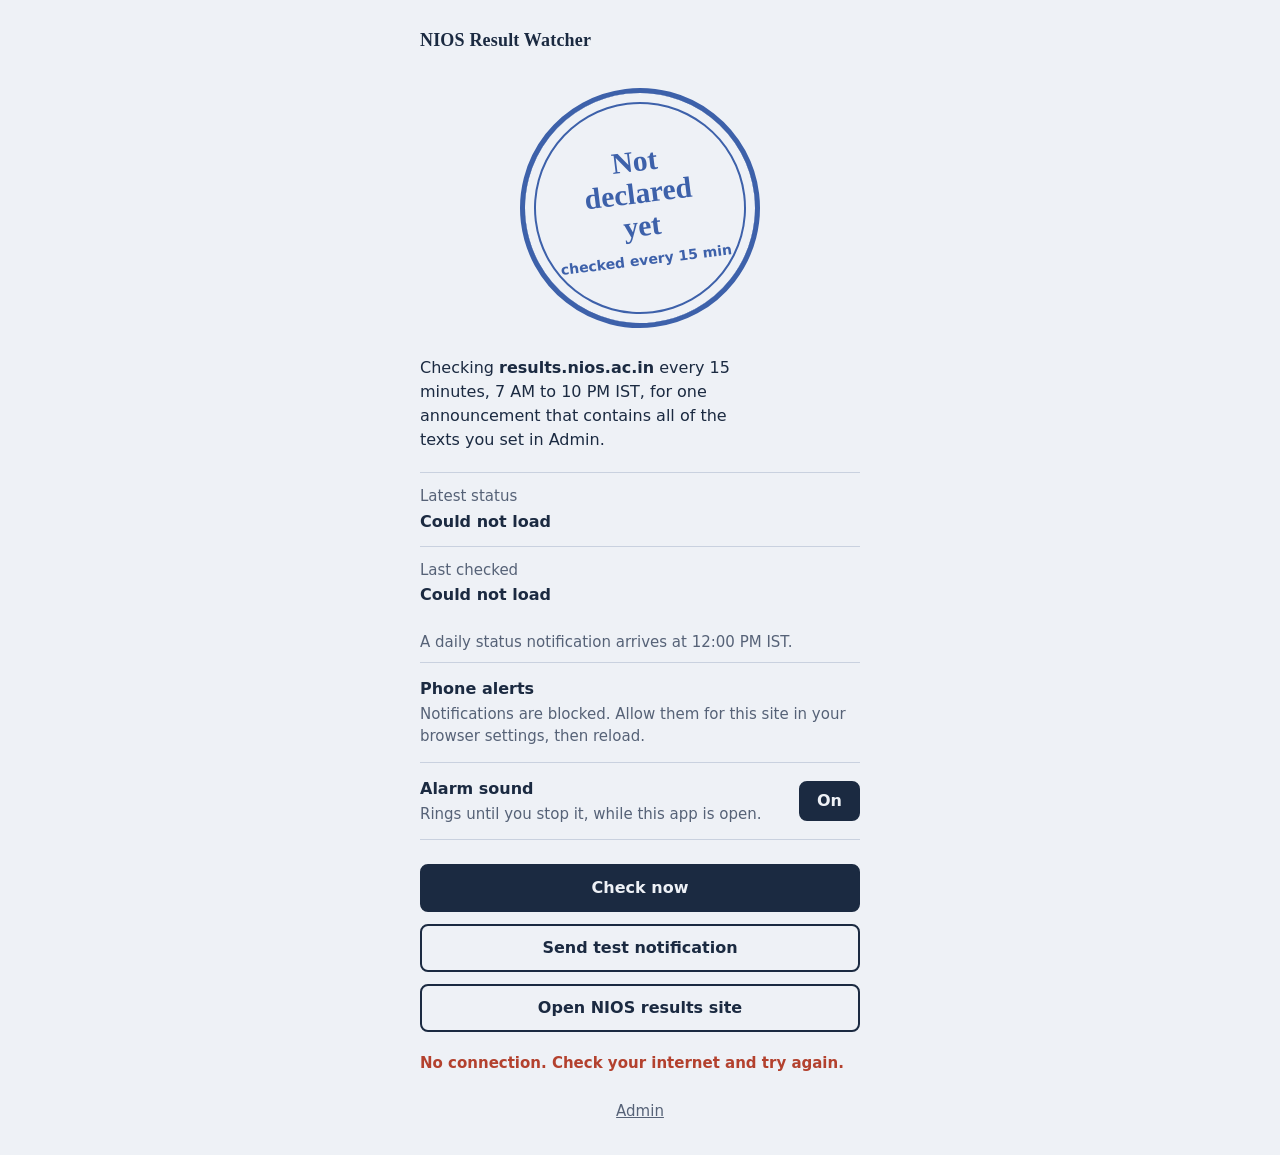
<file: index.html>
<!doctype html>
<html lang="en">
<head>
  <meta charset="utf-8">
  <meta name="viewport" content="width=device-width, initial-scale=1, viewport-fit=cover">
  <title>NIOS Result Watcher</title>
  <meta name="description" content="Watches results.nios.ac.in every day and alerts you when the result is declared.">
  <meta name="theme-color" content="#1B2A41">
  <link rel="manifest" href="manifest.webmanifest">
  <link rel="icon" type="image/png" sizes="192x192" href="icons/icon-192.png">
  <link rel="apple-touch-icon" href="icons/apple-touch-icon.png">
  <meta name="apple-mobile-web-app-capable" content="yes">
  <meta name="mobile-web-app-capable" content="yes">
  <meta name="apple-mobile-web-app-title" content="NIOS Watch">
  <link rel="stylesheet" href="styles.css">
</head>
<body>
  <main class="shell">
    <header class="top">
      <h1>NIOS Result Watcher</h1>
      <button id="installBtn" class="link-btn" type="button" hidden>Install app</button>
    </header>

    <!-- Shown when NIOS adds new text to the announcement paragraph (until you dismiss it) -->
    <section id="changeView" class="change" hidden aria-live="assertive">
      <p class="change-emoji" aria-hidden="true">📢</p>
      <h2 class="change-title">NEW ANNOUNCEMENT</h2>
      <p class="change-lead">NIOS just added this to the result announcement:</p>
      <div id="changeItems" class="change-items"></div>
      <p id="changeTime" class="change-time"></p>
      <p id="changeHint" class="found-hint" hidden>Tap anywhere on the screen to start the alarm sound.</p>
      <button id="stopChangeBtn" class="btn stop" type="button">Stop alarm</button>
      <a class="btn open" data-nios-link href="https://results.nios.ac.in/" target="_blank" rel="noopener">Open NIOS results</a>
    </section>

    <!-- Shown while the result has not been declared -->
    <section id="waitingView" aria-live="polite">
      <div class="stamp" id="stamp">
        <span class="stamp-main">Not declared yet</span>
        <span class="stamp-sub">checked every 15 min</span>
      </div>

      <p class="lead" id="lead">
        Checking <strong>results.nios.ac.in</strong> every 15 minutes, 7 AM to 10 PM IST, for one announcement
        that contains all of the texts you set in Admin.
      </p>

      <dl class="facts">
        <div class="fact">
          <dt>Latest status</dt>
          <dd id="latestStatus">Loading…</dd>
        </div>
        <div class="fact">
          <dt>Last checked</dt>
          <dd id="lastChecked">Loading…</dd>
        </div>
      </dl>
      <p id="watchLine" class="note" hidden>You also get an alarm whenever NIOS adds new text to the announcement paragraph.</p>
      <div id="checkWarning" class="warning" role="status" hidden>
        <strong>Check Failed</strong>
        <span id="checkWarningText"></span>
      </div>
      <p class="note">A daily status notification arrives at 12:00 PM IST.</p>

      <ul class="rows">
        <li class="row">
          <div>
            <p class="row-title">Phone alerts</p>
            <p class="row-note" id="pushNote">Get a notification even when this app is closed.</p>
          </div>
          <button id="pushBtn" class="btn small" type="button">Turn on</button>
        </li>
        <li class="row">
          <div>
            <p class="row-title">Alarm sound</p>
            <p class="row-note">Rings until you stop it, while this app is open.</p>
          </div>
          <button id="alarmBtn" class="btn small toggle" type="button" aria-pressed="true">On</button>
        </li>
      </ul>

      <div class="actions">
        <button id="checkBtn" class="btn primary" type="button">Check now</button>
        <button id="testBtn" class="btn" type="button">Send test notification</button>
        <a id="openSiteBtn" class="btn" data-nios-link href="https://results.nios.ac.in/" target="_blank" rel="noopener">Open NIOS results site</a>
      </div>
    </section>

    <!-- Shown once the result is found -->
    <section id="foundView" class="found" hidden aria-live="assertive">
      <p class="found-emoji" aria-hidden="true">🎉</p>
      <h2 class="found-title">RESULT DECLARED</h2>
      <p class="found-text" id="matchedText"></p>
      <p class="found-time" id="foundAt"></p>
      <dl class="facts found-facts">
        <div class="fact">
          <dt>Latest status</dt>
          <dd id="foundStatus">🟢 RESULT DECLARED</dd>
        </div>
        <div class="fact">
          <dt>Last checked</dt>
          <dd id="foundLastChecked">-</dd>
        </div>
      </dl>
      <p id="soundHint" class="found-hint" hidden>Tap anywhere on the screen to start the alarm sound.</p>
      <button id="stopAlarmBtn" class="btn stop" type="button" hidden>Stop alarm</button>
      <a class="btn open" data-nios-link href="https://results.nios.ac.in/" target="_blank" rel="noopener">Open NIOS results</a>
    </section>

    <p id="msg" class="msg" role="status" aria-live="polite"></p>
    <p class="foot"><a href="admin.html">Admin</a></p>
  </main>

  <script src="config.js"></script>
  <script src="app.js"></script>
</body>
</html>
</file>
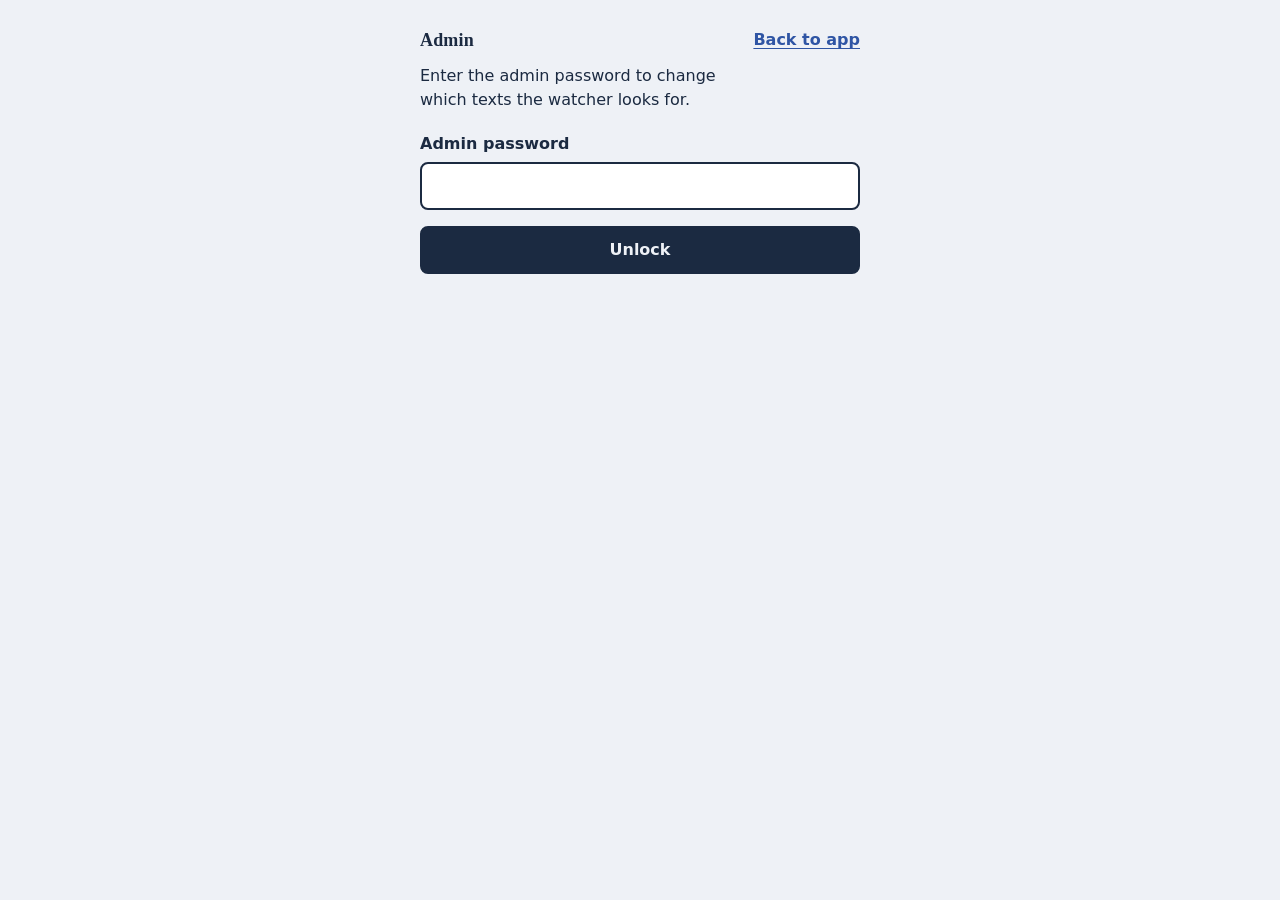
<file: admin.html>
<!doctype html>
<html lang="en">
<head>
  <meta charset="utf-8">
  <meta name="viewport" content="width=device-width, initial-scale=1, viewport-fit=cover">
  <title>Admin - NIOS Result Watcher</title>
  <meta name="theme-color" content="#1B2A41">
  <meta name="robots" content="noindex">
  <link rel="manifest" href="manifest.webmanifest">
  <link rel="icon" type="image/png" sizes="192x192" href="icons/icon-192.png">
  <link rel="stylesheet" href="styles.css">
</head>
<body class="admin">
  <main class="shell">
    <header class="top">
      <h1>Admin</h1>
      <a class="link-btn" href="./">Back to app</a>
    </header>

    <!-- Locked -->
    <section id="lockedView">
      <p class="lead">Enter the admin password to change which texts the watcher looks for.</p>
      <label class="field-label" for="pw">Admin password</label>
      <input id="pw" class="field" type="password" autocomplete="current-password" autocapitalize="off" spellcheck="false">
      <button id="unlockBtn" class="btn primary wide" type="button">Unlock</button>
    </section>

    <!-- Unlocked -->
    <section id="panelView" hidden>
      <h2 class="h2">Texts to look for</h2>
      <p class="help">
        A result counts only when <strong>all</strong> of these appear in the same announcement <strong>item</strong>.
        NIOS lists items in one paragraph separated by commas; the words at the start
        (<em>ODE</em>) and the bracket at the end (<em>(April 2026 Session)</em>) count for every item.
        Capital letters and extra spaces do not matter. <em>Aug</em> also matches <em>August</em>,
        and <em>to</em> also matches a dash.
      </p>
      <p class="help">
        <strong>Secondary</strong> never matches <em>Senior Secondary</em> or <em>Sr Secondary</em>.
        To watch for the senior result, type <em>Senior Secondary</em> as the text.
      </p>

      <ol id="kwList" class="kw-list"></ol>
      <div class="row-actions">
        <button id="addBtn" class="btn small" type="button">Add text</button>
        <button id="defaultsBtn" class="btn small" type="button">Restore original texts</button>
      </div>
      <p id="kwHint" class="hint" role="status"></p>

      <label id="resetRow" class="check" hidden>
        <input id="resetFound" type="checkbox" checked>
        <span>The result was already found. Also start watching again with these texts.</span>
      </label>

      <div class="actions">
        <button id="testBtn" class="btn" type="button">Test on the live NIOS page</button>
        <button id="saveBtn" class="btn primary" type="button">Save texts</button>
      </div>

      <div id="testResult" class="result-box" role="status" aria-live="polite" hidden></div>

      <div id="confirmBox" class="result-box warn" role="alert" hidden>
        <strong>These texts already match the live page.</strong>
        <span id="confirmText"></span>
        <span>If you save, the alarm and notification will fire at the next check.</span>
        <div class="row-actions">
          <button id="confirmSave" class="btn small primary" type="button">Save anyway</button>
          <button id="confirmCancel" class="btn small" type="button">Cancel</button>
        </div>
      </div>

      <h2 class="h2">New announcements</h2>
      <p class="help">
        Independent of the texts above: you get an alarm and a notification every time NIOS adds a new item to the
        announcement paragraph. The first check only records what is already there.
      </p>
      <label class="check">
        <input id="watchOn" type="checkbox" checked>
        <span>Alert me whenever new text is added to the announcement paragraph</span>
      </label>
      <label class="field-label" for="anchor">Heading the paragraph sits under</label>
      <input id="anchor" class="field" type="text" maxlength="100" autocomplete="off" spellcheck="false">
      <div class="actions">
        <button id="saveWatchBtn" class="btn primary" type="button">Save</button>
      </div>
      <p id="watchNote" class="hint" role="status"></p>

      <h3 class="h3">Announcement history</h3>
      <ul id="seenList" class="checks"></ul>
      <button id="baselineBtn" class="btn small" type="button">Forget history (start fresh)</button>

      <h2 class="h2">Status</h2>
      <dl class="facts">
        <div class="fact"><dt>Latest status</dt><dd id="adminStatus">-</dd></div>
        <div class="fact"><dt>Texts set by</dt><dd id="adminSource">-</dd></div>
      </dl>
      <button id="rearmBtn" class="btn small" type="button" hidden>Reset found status</button>

      <h2 class="h2">Recent checks</h2>
      <ul id="checks" class="checks"></ul>

      <button id="lockBtn" class="link-btn lock-link" type="button">Lock admin</button>
    </section>

    <p id="msg" class="msg" role="status" aria-live="polite"></p>
  </main>

  <script src="config.js"></script>
  <script src="admin.js"></script>
</body>
</html>
</file>
<file: styles.css>
/* NIOS Result Watcher
   Idea: a marksheet on cool grey paper. While waiting, the status is a faded
   blue rubber stamp. When the result lands, the whole screen turns marigold and
   "RESULT DECLARED" is stamped on it. */

:root {
  --paper: #EEF1F6;
  --ink: #1B2A41;
  --stamp: #2F55A4;
  --marigold: #FFB400;
  --brick: #B3412E;
  --line: #C9D1DF;
  --muted: #566277;
  --serif: "Noto Serif", Georgia, "Times New Roman", serif;
  --sans: system-ui, -apple-system, "Segoe UI", Roboto, sans-serif;
}

* { box-sizing: border-box; }

html { -webkit-text-size-adjust: 100%; }

body {
  margin: 0;
  min-height: 100vh;
  min-height: 100dvh;
  background: var(--paper);
  color: var(--ink);
  font-family: var(--sans);
  font-size: 1rem;
  line-height: 1.5;
  transition: background-color .4s ease;
}

body.is-found { background: var(--marigold); }
body.is-found .link-btn { color: var(--ink); }

.shell {
  max-width: 30rem;
  margin: 0 auto;
  padding: max(1rem, env(safe-area-inset-top)) 1.25rem max(2rem, env(safe-area-inset-bottom));
}

[hidden] { display: none !important; }

/* ---------------------------------------------------------------- header -- */
.top {
  display: flex;
  align-items: center;
  justify-content: space-between;
  gap: 1rem;
  min-height: 3rem;
}

.top h1 {
  margin: 0;
  font-family: var(--serif);
  font-size: 1.125rem;
  font-weight: 700;
  letter-spacing: .01em;
}

.link-btn {
  background: none;
  border: 0;
  padding: .5rem 0;
  color: var(--stamp);
  font: inherit;
  font-weight: 600;
  text-decoration: underline;
  text-underline-offset: 3px;
  cursor: pointer;
}

/* ----------------------------------------------------------------- stamp -- */
.stamp {
  position: relative;
  width: 15rem;
  height: 15rem;
  margin: 1.5rem auto 1.75rem;
  display: flex;
  flex-direction: column;
  align-items: center;
  justify-content: center;
  text-align: center;
  color: var(--stamp);
  border: 5px solid var(--stamp);
  border-radius: 50%;
  box-shadow: inset 0 0 0 9px var(--paper), inset 0 0 0 11px var(--stamp);
  transform: rotate(-7deg);
  opacity: .92;
}

.stamp-main {
  max-width: 9rem;
  font-family: var(--serif);
  font-size: 1.85rem;
  font-weight: 800;
  line-height: 1.1;
}

.stamp-sub {
  margin-top: .5rem;
  font-size: .875rem;
  font-weight: 600;
}

.lead {
  margin: 0 0 1.25rem;
  max-width: 34ch;
  font-size: 1rem;
}

/* ----------------------------------------------------------------- facts -- */
.facts { margin: 0; }

.fact {
  padding: .75rem 0;
  border-top: 1px solid var(--line);
}

.fact dt { color: var(--muted); font-size: .9375rem; }
.fact dd { margin: .125rem 0 0; font-weight: 600; }

.warning {
  margin: 0 0 .25rem;
  padding: .75rem .875rem;
  border-left: 4px solid var(--brick);
  background: #F6E3DF;
  color: #5E1F14;
  font-size: .9375rem;
}
.warning strong { display: block; font-size: 1rem; }

.note { margin: .75rem 0 0; color: var(--muted); font-size: .9375rem; }

.found-facts { margin: 0 0 1rem; text-align: left; }
.found-facts .fact { border-top-color: rgba(27, 42, 65, .35); }
.found-facts .fact dt { color: var(--ink); }

/* ------------------------------------------------------------------ rows -- */
.rows {
  list-style: none;
  margin: .5rem 0 1.5rem;
  padding: 0;
  border-top: 1px solid var(--line);
}

.row {
  display: flex;
  align-items: center;
  justify-content: space-between;
  gap: 1rem;
  padding: .875rem 0;
  border-bottom: 1px solid var(--line);
}

.row-title { margin: 0; font-weight: 600; }
.row-note { margin: .125rem 0 0; color: var(--muted); font-size: .9375rem; }

/* --------------------------------------------------------------- buttons -- */
.btn {
  display: inline-flex;
  align-items: center;
  justify-content: center;
  min-height: 3rem;
  padding: .625rem 1.25rem;
  border: 2px solid var(--ink);
  border-radius: .5rem;
  background: transparent;
  color: var(--ink);
  font: inherit;
  font-weight: 700;
  text-decoration: none;
  cursor: pointer;
  -webkit-tap-highlight-color: transparent;
}

.btn:active { transform: translateY(1px); }
.btn:disabled { opacity: .5; cursor: default; }

.btn.primary { background: var(--ink); color: var(--paper); }

.btn.small { min-height: 2.5rem; padding: .375rem 1rem; flex: none; }

.btn.toggle[aria-pressed="true"] { background: var(--ink); color: var(--paper); }

.actions { display: grid; gap: .75rem; }

.btn:focus-visible,
.link-btn:focus-visible,
a:focus-visible {
  outline: 3px solid var(--stamp);
  outline-offset: 3px;
}

/* ----------------------------------------------------------------- found -- */
.found {
  text-align: center;
  padding-top: 1.5rem;
  overflow-x: clip;   /* the stamp-in animation must never widen the page on phones */
}

.found-emoji {
  margin: 0;
  font-size: 5.5rem;
  line-height: 1;
}

.found-title {
  margin: 1rem 0 1.25rem;
  font-family: var(--serif);
  font-size: clamp(2.25rem, 11vw, 3.25rem);
  font-weight: 800;
  line-height: 1.05;
  letter-spacing: .01em;
  animation: stamp-in .55s cubic-bezier(.2, .9, .3, 1.2) both;
}

@keyframes stamp-in {
  from { transform: scale(1.4) rotate(-9deg); opacity: 0; }
  60%  { opacity: 1; }
  to   { transform: scale(1) rotate(-3deg); opacity: 1; }
}

.found-text {
  margin: 0 0 .5rem;
  padding: 1rem;
  background: var(--paper);
  border: 2px solid var(--ink);
  border-radius: .5rem;
  font-family: var(--serif);
  font-size: 1.0625rem;
  text-align: left;
  overflow-wrap: anywhere;
}

.found-time { margin: 0 0 1.5rem; font-size: .9375rem; }
.found-hint { margin: 0 0 1rem; font-weight: 700; }

.found .btn { width: 100%; margin-bottom: .75rem; }
.found .btn.stop { background: var(--brick); border-color: var(--brick); color: #fff; min-height: 3.75rem; font-size: 1.25rem; }
.found .btn.open { background: var(--ink); color: var(--paper); }

/* ----------------------------------------------------------------- toast -- */
.msg {
  min-height: 1.5rem;
  margin: 1.25rem 0 0;
  font-size: .9375rem;
  font-weight: 600;
  color: var(--stamp);
}
.msg.error { color: var(--brick); }
body.is-found .msg { color: var(--ink); }

@media (prefers-reduced-motion: reduce) {
  * { animation: none !important; transition: none !important; }
}


/* ------------------------------------------------------------------ admin -- */
.h2 {
  margin: 1.75rem 0 .5rem;
  font-family: var(--serif);
  font-size: 1.25rem;
  font-weight: 700;
}

.help { margin: 0 0 1rem; color: var(--muted); font-size: .9375rem; }

.field-label { display: block; margin: 1.25rem 0 .375rem; font-weight: 600; }

.field {
  width: 100%;
  min-height: 3rem;
  padding: .5rem .75rem;
  border: 2px solid var(--ink);
  border-radius: .5rem;
  background: #fff;
  color: var(--ink);
  font: inherit;
}
.field:focus-visible { outline: 3px solid var(--stamp); outline-offset: 2px; }

.btn.wide { width: 100%; margin-top: 1rem; }

.kw-list { list-style: none; margin: 0 0 .75rem; padding: 0; display: grid; gap: .5rem; }
.kw-row { display: flex; gap: .5rem; align-items: center; }
.kw-row .field { flex: 1; min-width: 0; }

.icon-btn {
  flex: none;
  width: 3rem;
  height: 3rem;
  border: 2px solid var(--ink);
  border-radius: .5rem;
  background: transparent;
  color: var(--ink);
  font-size: 1rem;
  cursor: pointer;
}
.icon-btn:focus-visible { outline: 3px solid var(--stamp); outline-offset: 2px; }

.row-actions { display: flex; flex-wrap: wrap; gap: .5rem; margin: .25rem 0 .5rem; }

.hint { min-height: 1.5rem; margin: .25rem 0 1rem; color: var(--muted); font-size: .9375rem; }

.check { display: flex; gap: .75rem; align-items: flex-start; margin: 0 0 1rem; }
.check input { width: 1.5rem; height: 1.5rem; margin-top: .125rem; flex: none; accent-color: var(--ink); }

.result-box {
  margin: 1rem 0 0;
  padding: .75rem .875rem;
  display: grid;
  gap: .5rem;
  border-left: 4px solid var(--stamp);
  background: #E1E8F5;
  font-size: .9375rem;
  overflow-wrap: anywhere;
}
.result-box.good { border-left-color: #2E7D4F; background: #DDEFE3; }
.result-box.warn { border-left-color: var(--brick); background: #F6E3DF; color: #5E1F14; }

.checks { list-style: none; margin: 0; padding: 0; border-top: 1px solid var(--line); }
.chk, .chk-empty { padding: .625rem 0; border-bottom: 1px solid var(--line); font-size: .9375rem; }
.chk { display: grid; grid-template-columns: 1fr auto; gap: .125rem .75rem; }
.chk.bad strong { color: var(--brick); }
.chk small { grid-column: 1 / -1; color: var(--muted); overflow-wrap: anywhere; }
.chk-empty { color: var(--muted); }

.lock-link { display: block; margin: 1.5rem 0 0; }
.foot { margin: 1.5rem 0 0; text-align: center; font-size: .9375rem; }
.foot a { color: var(--muted); }


/* -------------------------------------------------------- new announcement -- */
body.is-change { background: var(--stamp); color: var(--paper); }
body.is-change .link-btn { color: var(--paper); }
body.is-change .msg { color: var(--paper); }

.change { text-align: center; padding-top: 1.5rem; overflow-x: clip; }
.change-emoji { margin: 0; font-size: 5rem; line-height: 1; }
.change-title {
  margin: 1rem 0 .5rem;
  font-family: var(--serif);
  font-size: clamp(2rem, 10vw, 3rem);
  font-weight: 800;
  line-height: 1.05;
  animation: stamp-in .55s cubic-bezier(.2, .9, .3, 1.2) both;
}
.change-lead { margin: 0 0 1rem; }
.change-items { display: grid; gap: .5rem; margin: 0 0 .75rem; text-align: left; }
.change-items p {
  margin: 0;
  padding: .875rem 1rem;
  background: var(--paper);
  color: var(--ink);
  border: 2px solid var(--ink);
  border-radius: .5rem;
  font-family: var(--serif);
  font-size: 1.0625rem;
  overflow-wrap: anywhere;
}
.change-time { margin: 0 0 1.25rem; font-size: .9375rem; }
.change .btn { width: 100%; margin-bottom: .75rem; }
.change .btn.stop { background: var(--brick); border-color: var(--brick); color: #fff; min-height: 3.75rem; font-size: 1.25rem; }
.change .btn.open { background: var(--paper); color: var(--ink); border-color: var(--paper); }

.h3 { margin: 1.25rem 0 .5rem; font-size: 1rem; font-weight: 700; }
.result-box ul { margin: 0; padding-left: 1.25rem; display: grid; gap: .25rem; }

body.is-change .foot a { color: var(--paper); }
body.is-found .foot a { color: var(--ink); }
</file>
